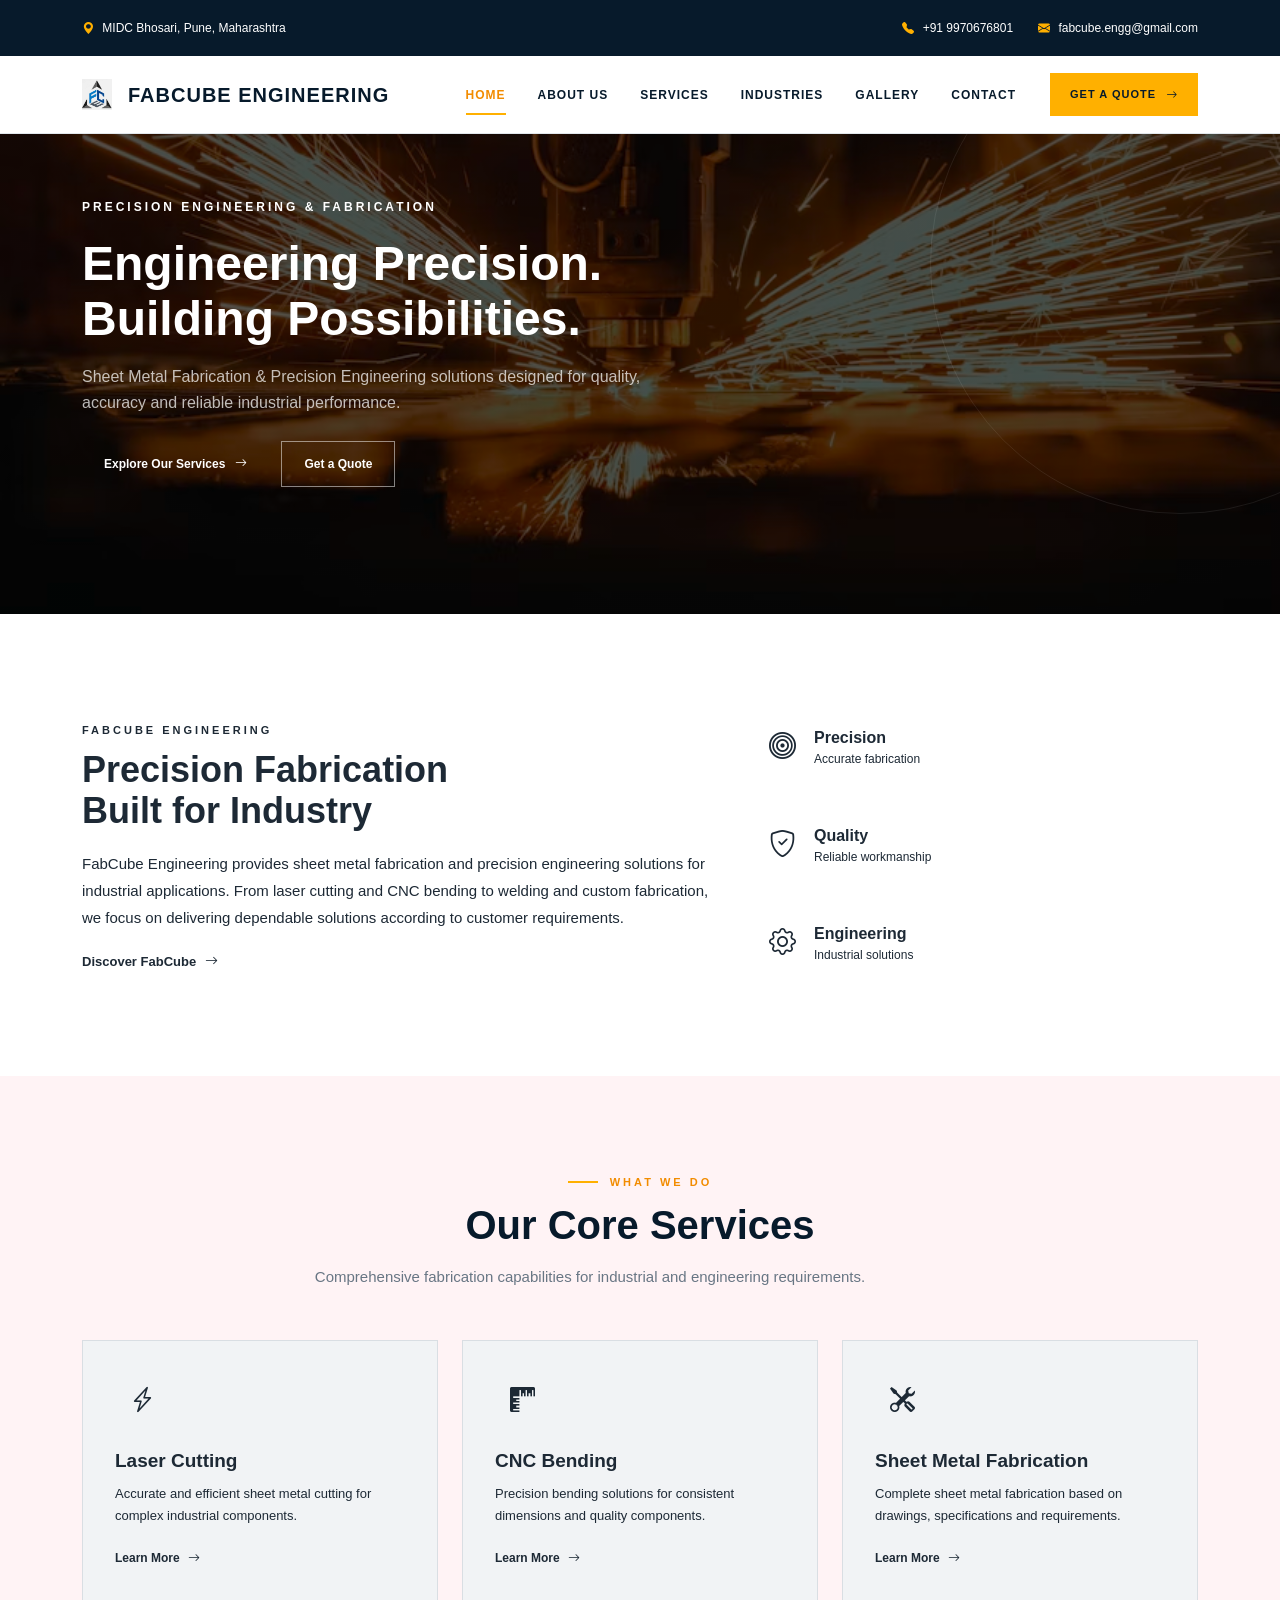
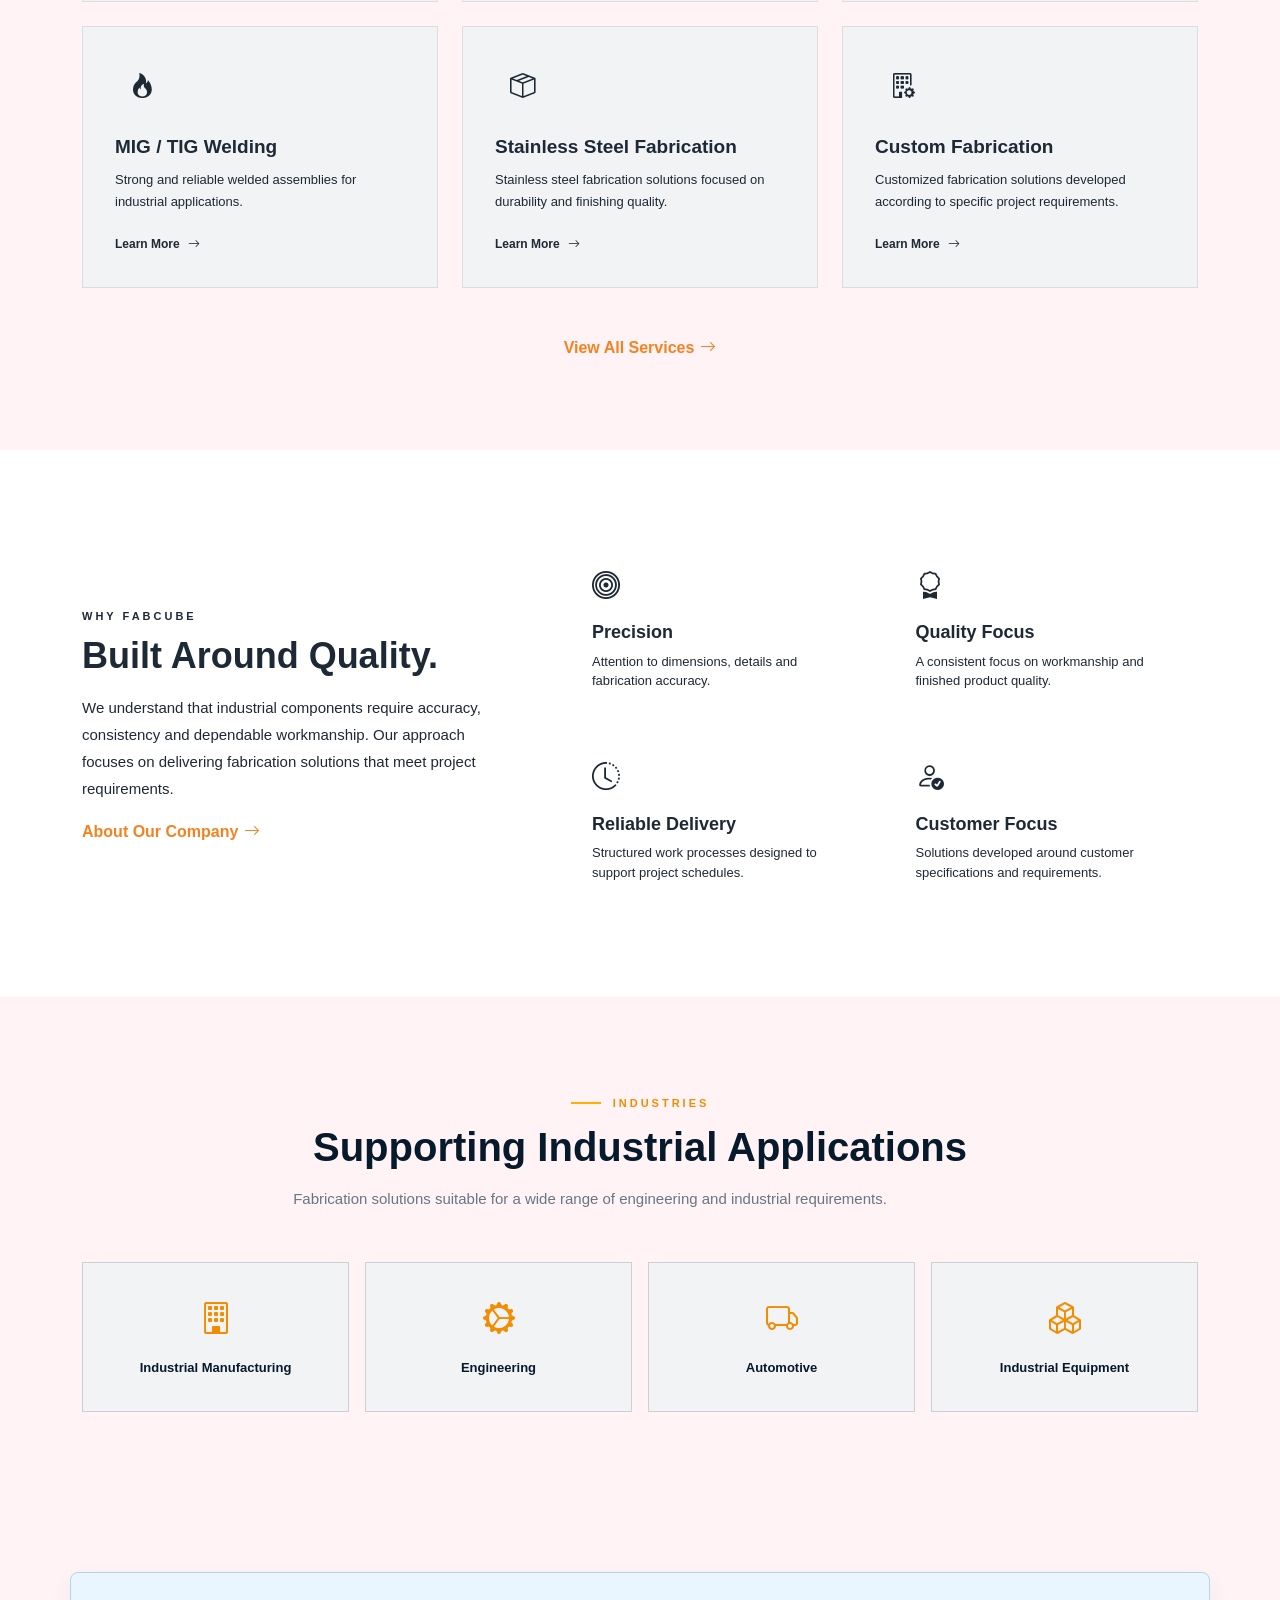
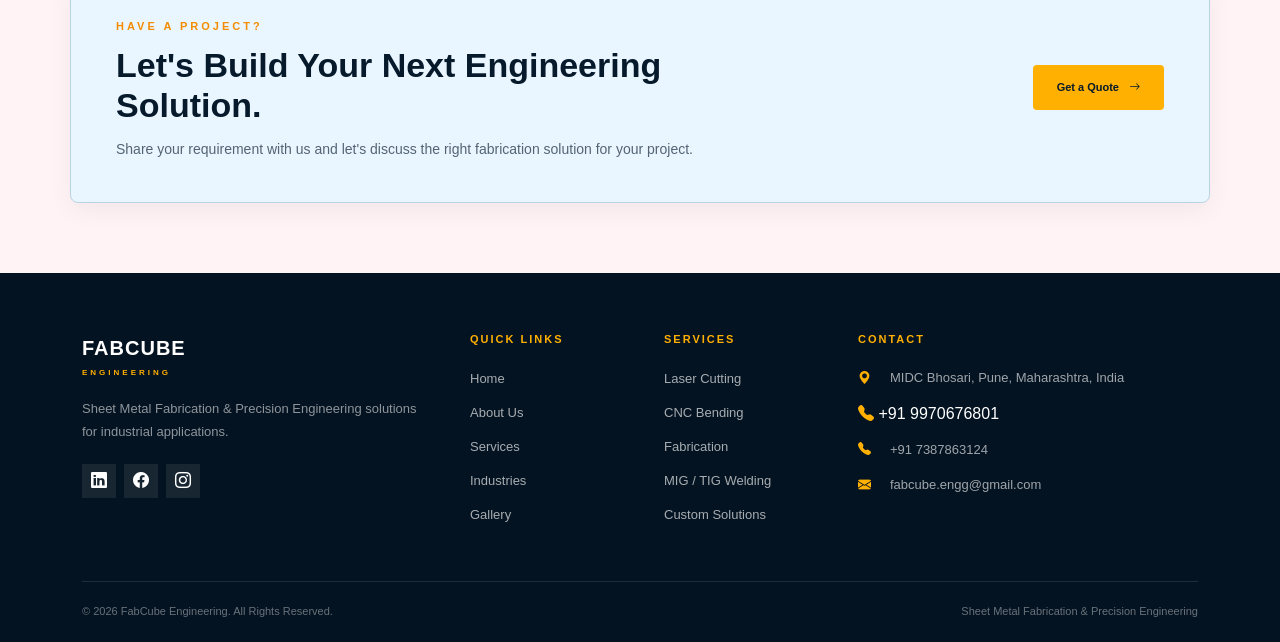
<file: FabCubeEngineering/index.html>
<!DOCTYPE html>
<html lang="en">

<head>

    <meta charset="UTF-8">

    <meta name="viewport"
          content="width=device-width, initial-scale=1.0">

    <meta name="description"
          content="FabCube Engineering - Sheet Metal Fabrication and Precision Engineering solutions in Pune, Maharashtra.">

    <title>FabCube Engineering | Sheet Metal Fabrication</title>

    <!-- Bootstrap 5.3 -->
    <link href="https://cdn.jsdelivr.net/npm/bootstrap@5.3.3/dist/css/bootstrap.min.css"
          rel="stylesheet">

    <!-- Bootstrap Icons -->
    <link rel="stylesheet"
          href="https://cdn.jsdelivr.net/npm/bootstrap-icons@1.11.3/font/bootstrap-icons.min.css">

    <!-- Custom CSS -->
    <link rel="stylesheet"
          href="css/style.css">

</head>

<body>


<!-- =====================================================
     TOP BAR
===================================================== -->

<div class="top-bar">

    <div class="container">

        <div class="top-bar-content">

            <div>
                <i class="bi bi-geo-alt-fill"></i>
                MIDC Bhosari, Pune, Maharashtra
            </div>

            <div class="top-contact">

                <span>
                    <i class="bi bi-telephone-fill"></i>
                    <a style="color: white;" href="tel:+919970676801">+91 9970676801</a>
                </span>

                <span>
                    <i class="bi bi-envelope-fill"></i>
                    <a style="color: white;"href="https://mail.google.com/mail/?view=cm&fs=1&to=fabcube.engg@gmail.com"
       target="_blank">
        fabcube.engg@gmail.com
    </a>
                </span>

            </div>

        </div>

    </div>

</div>


<!-- =====================================================
     NAVBAR
===================================================== -->

<nav class="navbar navbar-expand-lg main-navbar">

    <div class="container">

        <a class="navbar-brand" href="index.html">
        <img src="images/Logo.png" class="company-logo">
    
</a>
            <span class="brand-main">
                FABCUBE ENGINEERING
            </span>
 
            

        


        <button class="navbar-toggler"
        type="button"
        data-bs-toggle="collapse"
        data-bs-target="#mainNavbar"
        aria-controls="mainNavbar"
        aria-expanded="false"
        aria-label="Toggle navigation">

    <i class="bi bi-list"></i>

</button>


        <div class="collapse navbar-collapse"
             id="mainNavbar">

            <ul class="navbar-nav ms-auto align-items-lg-center">

                <li class="nav-item">
                    <a class="nav-link active"
                       href="index.html">
                        HOME
                    </a>
                </li>

                <li class="nav-item">
                    <a class="nav-link"
                       href="about.html">
                        ABOUT US
                    </a>
                </li>

                <li class="nav-item">
                    <a class="nav-link"
                       href="services.html">
                        SERVICES
                    </a>
                </li>

                <li class="nav-item">
                    <a class="nav-link"
                       href="industries.html">
                        INDUSTRIES
                    </a>
                </li>

                <li class="nav-item">
                    <a class="nav-link"
                       href="gallery.html">
                        GALLERY
                    </a>
                </li>

                <li class="nav-item">
                    <a class="nav-link"
                       href="contact.html">
                        CONTACT
                    </a>
                </li>

                <li class="nav-item ms-lg-3">

                    <a class="nav-quote-btn"
                       href="contact.html">

                        GET A QUOTE
                        <i class="bi bi-arrow-right"></i>

                    </a>

                </li>

            </ul>

        </div>

    </div>

</nav>


<!-- =====================================================
     HERO SECTION
===================================================== -->

<section class="home-hero">

    <div class="container">

        <div class="row align-items-center">

            <div class="col-lg-7">

                <div class="hero-content">

                    <span class="hero-label">
                        PRECISION ENGINEERING & FABRICATION
                    </span>

                    <h1>
                        Engineering
                        <span>Precision.</span>
                        Building
                        <span>Possibilities.</span>
                    </h1>

                    <p>
                        Sheet Metal Fabrication & Precision Engineering
                        solutions designed for quality, accuracy and
                        reliable industrial performance.
                    </p>

                    <div class="hero-buttons">

                        <a href="services.html"
                           class="btn-primary-custom">

                            Explore Our Services
                            <i class="bi bi-arrow-right"></i>

                        </a>

                        <a href="contact.html"
                           class="btn-outline-custom">

                            Get a Quote

                        </a>

                    </div>

                </div>

            </div>


            

</section>


<!-- =====================================================
     INTRO / STATS
===================================================== -->

<section class="home-intro scroll-slide-left">

    <div class="container">

        <div class="row g-4 align-items-center">

            <div class="col-lg-7">

                <span class="section-label">
                    FABCUBE ENGINEERING
                </span>

                <h2 class="section-title">
                    Precision Fabrication
                    <br>
                    Built for Industry
                </h2>

                <p class="section-text">

                    FabCube Engineering provides sheet metal fabrication
                    and precision engineering solutions for industrial
                    applications. From laser cutting and CNC bending to
                    welding and custom fabrication, we focus on delivering
                    dependable solutions according to customer requirements.

                </p>

                <a href="about.html"
                   class="text-link">

                    Discover FabCube
                    <i class="bi bi-arrow-right"></i>

                </a>

            </div>


            <div class="col-lg-5">

                <div class="home-stats">

                    <div class="stat-box">

                        <i class="bi bi-bullseye"></i>

                        <div>
                            <strong>Precision</strong>
                            <span>Accurate fabrication</span>
                        </div>

                    </div>

                    <div class="stat-box">

                        <i class="bi bi-shield-check"></i>

                        <div>
                            <strong>Quality</strong>
                            <span>Reliable workmanship</span>
                        </div>

                    </div>

                    <div class="stat-box">

                        <i class="bi bi-gear"></i>

                        <div>
                            <strong>Engineering</strong>
                            <span>Industrial solutions</span>
                        </div>

                    </div>

                </div>

            </div>

        </div>

    </div>

</section>


<!-- =====================================================
     SERVICES PREVIEW
===================================================== -->

<section class="services-preview scroll-slide">

    <div class="container">

        <div class="section-header">

            <span class="section-label">
                WHAT WE DO
            </span>

            <h2 class="section-title">
                Our Core Services
            </h2>

            <p>
                Comprehensive fabrication capabilities for industrial
                and engineering requirements.
            </p>

        </div>


        <div class="row g-4">


            <div class="col-md-6 col-lg-4">

                <div class="service-card">

                    <div class="service-icon">
                        <i class="bi bi-lightning-charge"></i>
                    </div>

                    <h3>
                        Laser Cutting
                    </h3>

                    <p>
                        Accurate and efficient sheet metal cutting
                        for complex industrial components.
                    </p>

                    <a href="services.html">
                        Learn More
                        <i class="bi bi-arrow-right"></i>
                    </a>

                </div>

            </div>


            <div class="col-md-6 col-lg-4">

                <div class="service-card">

                    <div class="service-icon">
                        <i class="bi bi-rulers"></i>
                    </div>

                    <h3>
                        CNC Bending
                    </h3>

                    <p>
                        Precision bending solutions for consistent
                        dimensions and quality components.
                    </p>

                    <a href="services.html">
                        Learn More
                        <i class="bi bi-arrow-right"></i>
                    </a>

                </div>

            </div>


            <div class="col-md-6 col-lg-4">

                <div class="service-card">

                    <div class="service-icon">
                        <i class="bi bi-tools"></i>
                    </div>

                    <h3>
                        Sheet Metal Fabrication
                    </h3>

                    <p>
                        Complete sheet metal fabrication based on
                        drawings, specifications and requirements.
                    </p>

                    <a href="services.html">
                        Learn More
                        <i class="bi bi-arrow-right"></i>
                    </a>

                </div>

            </div>


            <div class="col-md-6 col-lg-4">

                <div class="service-card">

                    <div class="service-icon">
                        <i class="bi bi-fire"></i>
                    </div>

                    <h3>
                        MIG / TIG Welding
                    </h3>

                    <p>
                        Strong and reliable welded assemblies for
                        industrial applications.
                    </p>

                    <a href="services.html">
                        Learn More
                        <i class="bi bi-arrow-right"></i>
                    </a>

                </div>

            </div>


            <div class="col-md-6 col-lg-4">

                <div class="service-card">

                    <div class="service-icon">
                        <i class="bi bi-box-seam"></i>
                    </div>

                    <h3>
                        Stainless Steel Fabrication
                    </h3>

                    <p>
                        Stainless steel fabrication solutions focused
                        on durability and finishing quality.
                    </p>

                    <a href="services.html">
                        Learn More
                        <i class="bi bi-arrow-right"></i>
                    </a>

                </div>

            </div>


            <div class="col-md-6 col-lg-4">

                <div class="service-card">

                    <div class="service-icon">
                        <i class="bi bi-building-gear"></i>
                    </div>

                    <h3>
                        Custom Fabrication
                    </h3>

                    <p>
                        Customized fabrication solutions developed
                        according to specific project requirements.
                    </p>

                    <a href="services.html">
                        Learn More
                        <i class="bi bi-arrow-right"></i>
                    </a>

                </div>

            </div>

        </div>


        <div class="text-center mt-5">

            <a href="services.html"
               class="dark-button">

                View All Services
                <i class="bi bi-arrow-right"></i>

            </a>

        </div>

    </div>

</section>


<!-- =====================================================
     WHY CHOOSE US
===================================================== -->

<section class="why-section scroll-slide-right">

    <div class="container">

        <div class="row align-items-center g-5">

            <div class="col-lg-5">

                <span class="section-label">
                    WHY FABCUBE
                </span>

                <h2 class="section-title">
                    Built Around
                    <span>Quality.</span>
                </h2>

                <p class="section-text">

                    We understand that industrial components require
                    accuracy, consistency and dependable workmanship.
                    Our approach focuses on delivering fabrication
                    solutions that meet project requirements.

                </p>

                <a href="about.html"
                   class="dark-button">

                    About Our Company
                    <i class="bi bi-arrow-right"></i>

                </a>

            </div>


            <div class="col-lg-7">

                <div class="row g-3">

                    <div class="col-md-6">

                        <div class="why-card">

                            <i class="bi bi-bullseye"></i>

                            <h3>
                                Precision
                            </h3>

                            <p>
                                Attention to dimensions, details and
                                fabrication accuracy.
                            </p>

                        </div>

                    </div>


                    <div class="col-md-6">

                        <div class="why-card">

                            <i class="bi bi-award"></i>

                            <h3>
                                Quality Focus
                            </h3>

                            <p>
                                A consistent focus on workmanship and
                                finished product quality.
                            </p>

                        </div>

                    </div>


                    <div class="col-md-6">

                        <div class="why-card">

                            <i class="bi bi-clock-history"></i>

                            <h3>
                                Reliable Delivery
                            </h3>

                            <p>
                                Structured work processes designed to
                                support project schedules.
                            </p>

                        </div>

                    </div>


                    <div class="col-md-6">

                        <div class="why-card">

                            <i class="bi bi-person-check"></i>

                            <h3>
                                Customer Focus
                            </h3>

                            <p>
                                Solutions developed around customer
                                specifications and requirements.
                            </p>

                        </div>

                    </div>

                </div>

            </div>

        </div>

    </div>

</section>


<!-- =====================================================
     INDUSTRIES PREVIEW
===================================================== -->

<section class="industries-preview scroll-slide-left">

    <div class="container">

        <div class="section-header">

            <span class="section-label">
                INDUSTRIES
            </span>

            <h2 class="section-title">
                Supporting Industrial Applications
            </h2>

            <p>
                Fabrication solutions suitable for a wide range of
                engineering and industrial requirements.
            </p>

        </div>


        <div class="row g-3">

            <div class="col-6 col-lg-3">

                <div class="industry-box">
                    <i class="bi bi-building"></i>
                    <span>Industrial Manufacturing</span>
                </div>

            </div>

            <div class="col-6 col-lg-3">

                <div class="industry-box">
                    <i class="bi bi-gear-wide-connected"></i>
                    <span>Engineering</span>
                </div>

            </div>

            <div class="col-6 col-lg-3">

                <div class="industry-box">
                    <i class="bi bi-truck"></i>
                    <span>Automotive</span>
                </div>

            </div>

            <div class="col-6 col-lg-3">

                <div class="industry-box">
                    <i class="bi bi-boxes"></i>
                    <span>Industrial Equipment</span>
                </div>

            </div>

        </div>

    </div>

</section>


<!-- =====================================================
     CTA
===================================================== -->

<section class="home-cta scroll-slide">

    <div class="container">

        <div class="row align-items-center">

            <div class="col-lg-8">

                <span class="cta-label">
                    HAVE A PROJECT?
                </span>

                <h2>
                    Let's Build Your Next
                    Engineering Solution.
                </h2>

                <p>
                    Share your requirement with us and let's discuss
                    the right fabrication solution for your project.
                </p>

            </div>


            <div class="col-lg-4 text-lg-end mt-4 mt-lg-0">

                <a href="contact.html"
                   class="cta-button">

                    Get a Quote
                    <i class="bi bi-arrow-right"></i>

                </a>

            </div>

        </div>

    </div>

</section>


<!-- =====================================================
     FOOTER
===================================================== -->

<footer class="site-footer">

    <div class="container">

        <div class="row g-5">

            <div class="col-lg-4">

                <div class="footer-brand">
                    FABCUBE
                    <span>ENGINEERING</span>
                </div>

                <p>
                    Sheet Metal Fabrication & Precision Engineering
                    solutions for industrial applications.
                </p>

                <div class="footer-social">

                    <a href="#">
                        <i class="bi bi-linkedin"></i>
                    </a>

                    <a href="#">
                        <i class="bi bi-facebook"></i>
                    </a>

                    <a href="#">
                        <i class="bi bi-instagram"></i>
                    </a>

                </div>

            </div>


            <div class="col-6 col-lg-2">

                <h4>
                    Quick Links
                </h4>

                <ul class="footer-links">

                    <li>
                        <a href="index.html">Home</a>
                    </li>

                    <li>
                        <a href="about.html">About Us</a>
                    </li>

                    <li>
                        <a href="services.html">Services</a>
                    </li>

                    <li>
                        <a href="industries.html">Industries</a>
                    </li>

                    <li>
                        <a href="gallery.html">Gallery</a>
                    </li>

                </ul>

            </div>


            <div class="col-6 col-lg-2">

                <h4>
                    Services
                </h4>

                <ul class="footer-links">

                    <li>
                        <a href="services.html">Laser Cutting</a>
                    </li>

                    <li>
                        <a href="services.html">CNC Bending</a>
                    </li>

                    <li>
                        <a href="services.html">Fabrication</a>
                    </li>

                    <li>
                        <a href="services.html">MIG / TIG Welding</a>
                    </li>

                    <li>
                        <a href="services.html">Custom Solutions</a>
                    </li>

                </ul>

            </div>


            <div class="col-lg-4">

                <h4>
                    Contact
                </h4>

                <div class="footer-contact">

                    <p>
                        <i class="bi bi-geo-alt-fill"></i>
                        MIDC Bhosari, Pune, Maharashtra, India
                    </p>

                    <i class="bi bi-telephone-fill"></i>
                    <a href="tel:+919970676801">+91 9970676801</a>
</p>

<p>
    <i class="bi bi-telephone-fill"></i>
    <a href="tel:+917387863124">+91 7387863124</a>
</p>

<p>
    <i class="bi bi-envelope-fill"></i>
    <a href="https://mail.google.com/mail/?view=cm&fs=1&to=fabcube.engg@gmail.com"
       target="_blank">
        fabcube.engg@gmail.com
    </a>
</p>


                </div>

            </div>

        </div>


        <div class="footer-bottom">

            <p>
                © 2026 FabCube Engineering. All Rights Reserved.
            </p>

            <p>
                Sheet Metal Fabrication & Precision Engineering
            </p>

        </div>

    </div>

</footer>


<!-- Bootstrap JS -->
<script src="https://cdn.jsdelivr.net/npm/bootstrap@5.3.3/dist/js/bootstrap.bundle.min.js"></script>

<!-- Custom JS -->
<script src="js/script.js"></script>

</body>

</html>
</file>
<file: FabCubeEngineering/css/style.css>
/* =====================================================
   FABCUBE ENGINEERING
   MAIN WEBSITE STYLESHEET
===================================================== */


/* =====================================================
   ROOT VARIABLES
===================================================== */

:root {

    /* =========================
       FABCUBE COLOR SYSTEM
    ========================= */

    --fc-navy: #071A2B;
    --fc-dark-blue: #0B2438;
    --fc-blue: #93c8f0;

    /* Accent */
    --fc-orange: #FFB000;
    --fc-orange-dark: #F28C00;

    /* Website Background */
    --fc-pink-bg: #FFF3F5;

    /* Card Background */
    --fc-blue-card: #EAF6FF;
    --fc-blue-card-hover: #DDF0FC;

    /* Basic */
    --fc-white: #FFFFFF;
    --fc-black: #111111;

    /* Text */
    --fc-text: #1e2935;
    --fc-gray: #687684;

    /* Border */
    --fc-border: #D5E4EE;

    /* Shadow */
    --fc-shadow: 0 10px 30px rgba(7, 26, 43, 0.08);

    /* Transition */
    --fc-transition: all 0.3s ease;
}


/* =====================================================
   GLOBAL
===================================================== */

* {
    margin: 0;
    padding: 0;
    box-sizing: border-box;
}


html {
    scroll-behavior: smooth;
}


body {
    margin: 0;
    background: var(--fc-pink-bg);
    color: var(--fc-text);
}


a {
    text-decoration: none;
}


img {
    max-width: 100%;
    display: block;
}


/* =====================================================
   TOP BAR
===================================================== */

.top-bar {

    background: #04172d;

    color: rgba(255,255,255,0.75);

    font-size: 12px;

    padding: 9px 0;

}


.top-bar-content {

    display: flex;

    justify-content: space-between;

    align-items: center;

}


.top-bar i {

    color: var(--primary-blue);

    margin-right: 5px;

}


.top-contact {

    display: flex;

    gap: 25px;

}


/* =====================================================
   NAVBAR
===================================================== */

.main-navbar {

    background: var(--dark-blue);

    padding: 17px 0;

    border-bottom:
        1px solid rgba(255,255,255,0.08);

}


.navbar-brand {

    display: flex;

    flex-direction: column;

    line-height: 1;

}


.brand-main {

    color: white;

    font-size: 25px;

    font-weight: 900;

    letter-spacing: 2px;

}


.brand-sub {

    color: var(--primary-blue);

    font-size: 9px;

    font-weight: 700;

    letter-spacing: 4px;

    margin-top: 5px;

}


.navbar-nav {

    gap: 4px;

}


.nav-link {

    color:
        rgba(255,255,255,0.75) !important;

    font-size: 12px;

    font-weight: 700;

    letter-spacing: 1px;

    padding: 10px 13px !important;

    transition: 0.3s;

}


.nav-link:hover,
.nav-link.active {

    color: white !important;

}


.nav-link.active {

    position: relative;

}


.nav-link.active::after {

    content: "";

    position: absolute;

    left: 13px;

    right: 13px;

    bottom: 2px;

    height: 2px;

    background: var(--primary-blue);

}


.nav-quote-btn {

    display: inline-flex;

    align-items: center;

    gap: 8px;

    background: var(--primary-blue);

    color: white;

    padding: 11px 18px;

    font-size: 11px;

    font-weight: 800;

    letter-spacing: 1px;

    transition: 0.3s;

}


.nav-quote-btn:hover {

    background: white;

    color: var(--dark-blue);

}


.navbar-toggler {

    border-color:
        rgba(255,255,255,0.4);

}


.navbar-toggler:focus {

    box-shadow: none;

}


.navbar-toggler-icon {

    filter: brightness(0)
            invert(1);

}


/* =====================================================
   COMMON SECTIONS
===================================================== */

.section-label {

    display: inline-block;

    color: var(--primary-blue);

    font-size: 11px;

    font-weight: 800;

    letter-spacing: 3px;

    margin-bottom: 10px;

}


.section-title {

    color: var(--dark-blue);

    font-size: 36px;

    font-weight: 800;

    line-height: 1.15;

    margin-bottom: 18px;

}


.section-text {

    color: var(--text-gray);

    font-size: 15px;

    line-height: 1.8;

    margin-bottom: 18px;

}


.section-header {

    text-align: center;

    max-width: 760px;

    margin:
        0 auto 50px;

}


.section-header .section-title {

    margin-bottom: 12px;

}


.section-header p {

    color: var(--text-gray);

    font-size: 14px;

}


/* =====================================================
   BUTTONS
===================================================== */

.btn-primary-custom {

    display: inline-flex;

    align-items: center;

    gap: 10px;

    padding: 14px 22px;

    background: var(--primary-blue);

    color: white;

    font-size: 12px;

    font-weight: 800;

    transition: 0.3s;

}


.btn-primary-custom:hover {

    background: white;

    color: var(--dark-blue);

}


.btn-outline-custom {

    display: inline-flex;

    align-items: center;

    justify-content: center;

    padding: 13px 22px;

    border: 1px solid
        rgba(255,255,255,0.5);

    color: white;

    font-size: 12px;

    font-weight: 800;

    transition: 0.3s;

}


.btn-outline-custom:hover {

    background: white;

    color: var(--dark-blue);

}


.dark-button {

    display: inline-flex;

    align-items: center;

    gap: 10px;

    background: var(--dark-blue);

    color: white;

    padding: 13px 20px;

    font-size: 12px;

    font-weight: 700;

    transition: 0.3s;

}


.dark-button:hover {

    background: var(--primary-blue);

    color: white;

}


.text-link {

    color: var(--primary-blue);

    font-size: 13px;

    font-weight: 800;

}


.text-link i {

    margin-left: 5px;

}


/* =====================================================
   HOME HERO
===================================================== */
.home-hero {
    position: relative;
    padding: 60px 0;
    min-height: 480px;

    background-image:
        linear-gradient(rgba(0,0,0,0.65), rgba(0,0,0,0.65)),
        url("../images/home-hero.jpg");

    background-size: cover;
    background-position: center;
    background-repeat: no-repeat;

    overflow: hidden;
}

.home-hero::after {

    content: "";

    position: absolute;

    width: 500px;

    height: 500px;

    border: 1px solid
        rgba(255,255,255,0.08);

    border-radius: 50%;

    right: -150px;

    top: -120px;

}


.hero-content {

    position: relative;

    z-index: 2;

    max-width: 690px;

}


.hero-label {

    color: var(--primary-blue);

    font-size: 11px;

    font-weight: 800;

    letter-spacing: 3px;

}


.hero-content h1 {

    color: white;

    font-size: 58px;

    font-weight: 900;

    line-height: 1.08;

    margin:
        18px 0;

}


.hero-content h1 span {

    color: var(--primary-blue);

}


.hero-content p {

    max-width: 600px;

    color: rgba(255,255,255,0.72);

    font-size: 17px;

    line-height: 1.8;

    margin-bottom: 30px;

}
.hero-label {
    color: #ffffff !important;
}

.hero-buttons {

    display: flex;

    gap: 12px;

    flex-wrap: wrap;

}


/* =====================================================
   HOME INTRO
===================================================== */

.home-intro {

    padding: 90px 0;

    background: white;

}


.home-stats {

    display: flex;

    flex-direction: column;

    gap: 12px;

}


.stat-box {

    display: flex;

    align-items: center;

    gap: 18px;

    padding: 22px;

    background: var(--light-bg);

    border-left:
        3px solid var(--primary-blue);

}


.stat-box > i {

    color: var(--primary-blue);

    font-size: 27px;

}


.stat-box div {

    display: flex;

    flex-direction: column;

}


.stat-box strong {

    color: var(--dark-blue);

    font-size: 16px;

}


.stat-box span {

    color: var(--text-gray);

    font-size: 12px;

}


/* =====================================================
   SERVICES PREVIEW
===================================================== */

.services-preview {

    padding: 90px 0;

    background: var(--light-bg);

}


.service-card {

    height: 100%;

    padding: 32px;

    background: white;

    border:
        1px solid var(--border-color);

    transition: 0.3s;

}


.service-card:hover {

    transform: translateY(-7px);

    box-shadow:
        0 15px 35px rgba(7,31,61,0.10);

    border-color:
        rgba(22,136,216,0.4);

}


.service-icon {

    width: 55px;

    height: 55px;

    display: flex;

    align-items: center;

    justify-content: center;

    background: var(--light-blue);

    color: var(--primary-blue);

    font-size: 25px;

    margin-bottom: 22px;

}


.service-card h3 {

    color: var(--dark-blue);

    font-size: 19px;

    font-weight: 800;

    margin-bottom: 10px;

}


.service-card p {

    color: var(--text-gray);

    font-size: 13px;

    line-height: 1.7;

    margin-bottom: 18px;

}


.service-card a {

    color: var(--primary-blue);

    font-size: 12px;

    font-weight: 800;

}


.service-card a i {

    margin-left: 5px;

}


/* =====================================================
   WHY SECTION
===================================================== */

.why-section {

    padding: 90px 0;

    background: white;

}


.why-section .section-title span {

    color: var(--primary-blue);

}


.why-card {

    height: 100%;

    padding: 25px;

    border:
        1px solid var(--border-color);

    background: white;

    transition: 0.3s;

}


.why-card:hover {

    border-color: var(--primary-blue);

    transform: translateY(-4px);

}


.why-card i {

    color: var(--primary-blue);

    font-size: 28px;

}


.why-card h3 {

    color: var(--dark-blue);

    font-size: 18px;

    font-weight: 800;

    margin:
        15px 0 8px;

}


.why-card p {

    color: var(--text-gray);

    font-size: 13px;

    margin: 0;

}


/* =====================================================
   INDUSTRIES PREVIEW
===================================================== */

.industries-preview {

    padding: 90px 0;

    background: var(--light-bg);

}


.industry-box {

    min-height: 150px;

    display: flex;

    flex-direction: column;

    align-items: center;

    justify-content: center;

    text-align: center;

    gap: 15px;

    background: white;

    border:
        1px solid var(--border-color);

    transition: 0.3s;

}


.industry-box:hover {

    background: var(--dark-blue);

    color: white;

}


.industry-box i {

    color: var(--primary-blue);

    font-size: 32px;

}


.industry-box span {

    font-size: 13px;

    font-weight: 700;

}


/* =====================================================
   HOME CTA
===================================================== */

.home-cta {

    padding: 70px 0;

    background: var(--dark-blue);

}


.cta-label {

    color: var(--primary-blue);

    font-size: 11px;

    font-weight: 800;

    letter-spacing: 3px;

}


.home-cta h2 {

    color: white;

    font-size: 34px;

    font-weight: 800;

    margin:
        10px 0;

}


.home-cta p {

    color:
        rgba(255,255,255,0.65);

    margin: 0;

}


.cta-button {

    display: inline-flex;

    align-items: center;

    gap: 10px;

    padding: 14px 22px;

    background: var(--primary-blue);

    color: white;

    font-size: 12px;

    font-weight: 800;

    transition: 0.3s;

}


.cta-button:hover {

    background: white;

    color: var(--dark-blue);

}


/* =====================================================
   INNER PAGE HERO
===================================================== */

.inner-page-hero {

    padding: 85px 0;

    background:
        linear-gradient(
            120deg,
            var(--dark-blue),
            #123f67
        );

}


.inner-page-hero span {

    color: var(--primary-blue);

    font-size: 11px;

    font-weight: 800;

    letter-spacing: 3px;

}


.inner-page-hero h1 {

    color: white;

    font-size: 52px;

    font-weight: 900;

    margin:
        12px 0;

}


.inner-page-hero p {

    color:
        rgba(255,255,255,0.65);

    margin: 0;

    font-size: 15px;

}


/* =====================================================
   ABOUT PAGE
===================================================== */

.about-intro {

    padding: 90px 0;

}


.about-image-placeholder {

    min-height: 450px;

    display: flex;

    flex-direction: column;

    align-items: center;

    justify-content: center;

    text-align: center;

    background:
        linear-gradient(
            135deg,
            #0a2b4d,
            #174d7b
        );

    color: white;

    position: relative;

    overflow: hidden;

}


.about-image-placeholder::before {

    content: "";

    position: absolute;

    width: 300px;

    height: 300px;

    border:
        1px solid rgba(255,255,255,0.12);

    border-radius: 50%;

}


.about-image-placeholder i {

    position: relative;

    color: var(--primary-blue);

    font-size: 75px;

}


.about-image-placeholder h3 {

    position: relative;

    margin:
        20px 0 5px;

    font-size: 22px;

}


.about-image-placeholder p {

    position: relative;

    color:
        rgba(255,255,255,0.65);

    font-size: 13px;

}


.placeholder-note {

    position: relative;

    margin-top: 25px;

    color:
        rgba(255,255,255,0.4);

    font-size: 9px;

    letter-spacing: 2px;

}


/* =====================================================
   MISSION
===================================================== */

.mission-section {

    padding: 75px 0;

    background: var(--light-bg);

}


.mission-card {

    height: 100%;

    display: flex;

    gap: 20px;

    padding: 35px;

    background: white;

    border:
        1px solid var(--border-color);

}


.mission-icon {

    min-width: 55px;

    height: 55px;

    display: flex;

    align-items: center;

    justify-content: center;

    background: var(--dark-blue);

    color: var(--primary-blue);

    font-size: 25px;

}


.mission-card span {

    color: var(--primary-blue);

    font-size: 10px;

    font-weight: 800;

    letter-spacing: 2px;

}


.mission-card h3 {

    color: var(--dark-blue);

    font-size: 20px;

    font-weight: 800;

    margin:
        8px 0 10px;

}


.mission-card p {

    color: var(--text-gray);

    font-size: 13px;

    line-height: 1.7;

    margin: 0;

}


/* =====================================================
   VALUES
===================================================== */

.values-section {

    padding: 90px 0;

}


.value-card {

    height: 100%;

    padding: 30px 25px;

    text-align: center;

    background: var(--light-bg);

    border:
        1px solid var(--border-color);

    transition: 0.3s;

}


.value-card:hover {

    background: white;

    transform: translateY(-5px);

    box-shadow:
        0 12px 30px rgba(7,31,61,0.08);

}


.value-icon {

    width: 58px;

    height: 58px;

    display: flex;

    align-items: center;

    justify-content: center;

    margin:
        0 auto 18px;

    background: var(--dark-blue);

    color: var(--primary-blue);

    border-radius: 50%;

    font-size: 24px;

}


.value-card h3 {

    color: var(--dark-blue);

    font-size: 18px;

    font-weight: 800;

}


.value-card p {

    color: var(--text-gray);

    font-size: 13px;

    line-height: 1.7;

    margin: 0;

}


/* =====================================================
   SERVICES PAGE
===================================================== */

.services-page {

    padding: 90px 0;

}


.service-detail-card {

    height: 100%;

    padding: 35px;

    background: white;

    border:
        1px solid var(--border-color);

    position: relative;

    transition: 0.3s;

}


.service-detail-card:hover {

    transform: translateY(-6px);

    box-shadow:
        0 15px 35px rgba(7,31,61,0.09);

}


.service-detail-icon {

    width: 58px;

    height: 58px;

    display: flex;

    align-items: center;

    justify-content: center;

    background: var(--light-blue);

    color: var(--primary-blue);

    font-size: 26px;

    margin-bottom: 20px;

}


.service-detail-card > span {

    position: absolute;

    top: 25px;

    right: 25px;

    color: #cbd5df;

    font-size: 25px;

    font-weight: 900;

}


.service-detail-card h3 {

    color: var(--dark-blue);

    font-size: 20px;

    font-weight: 800;

    margin-bottom: 10px;

}


.service-detail-card p {

    color: var(--text-gray);

    font-size: 13px;

    line-height: 1.7;

}


.service-detail-card ul {

    list-style: none;

    padding: 0;

    margin: 20px 0 0;

}


.service-detail-card li {

    color: var(--text-gray);

    font-size: 12px;

    padding:
        6px 0;

    border-top:
        1px solid #edf0f3;

}


.service-detail-card li::before {

    content: "✓";

    color: var(--primary-blue);

    font-weight: 800;

    margin-right: 8px;

}


/* =====================================================
   INDUSTRIES PAGE
===================================================== */

.industries-page {

    padding: 90px 0;

}


.industry-detail-card {

    height: 100%;

    padding: 35px;

    position: relative;

    background: white;

    border:
        1px solid var(--border-color);

    transition: 0.3s;

}


.industry-detail-card:hover {

    background: var(--dark-blue);

    transform: translateY(-5px);

}


.industry-detail-card:hover h3,
.industry-detail-card:hover p {

    color: white;

}


.industry-number {

    position: absolute;

    top: 20px;

    right: 25px;

    color: #dce3e9;

    font-size: 24px;

    font-weight: 900;

}


.industry-detail-card > i {

    color: var(--primary-blue);

    font-size: 42px;

    margin-bottom: 20px;

}


.industry-detail-card h3 {

    color: var(--dark-blue);

    font-size: 20px;

    font-weight: 800;

}


.industry-detail-card p {

    color: var(--text-gray);

    font-size: 13px;

    line-height: 1.7;

    margin: 0;

}


/* =====================================================
   INDUSTRY PROCESS
===================================================== */

.industries-process {

    padding: 90px 0;

    background: var(--light-bg);

}


.process-list {

    display: flex;

    flex-direction: column;

}


.process-item {

    display: flex;

    gap: 20px;

    padding:
        20px 0;

    border-bottom:
        1px solid var(--border-color);

}


.process-item > span {

    min-width: 45px;

    height: 45px;

    display: flex;

    align-items: center;

    justify-content: center;

    background: var(--dark-blue);

    color: var(--primary-blue);

    font-size: 12px;

    font-weight: 800;

}


.process-item h3 {

    color: var(--dark-blue);

    font-size: 18px;

    font-weight: 800;

    margin-bottom: 4px;

}


.process-item p {

    color: var(--text-gray);

    font-size: 13px;

    margin: 0;

}


/* =====================================================
   GALLERY
===================================================== */

.gallery-page {

    padding: 90px 0;

}


.gallery-placeholder {

    min-height: 280px;

    display: flex;

    flex-direction: column;

    align-items: center;

    justify-content: center;

    text-align: center;

    background:
        linear-gradient(
            135deg,
            #0a2b4d,
            #174d7b
        );

    color: white;

    position: relative;

    overflow: hidden;

    transition: 0.3s;

}


.gallery-placeholder:hover {

    transform: translateY(-5px);

}


.gallery-placeholder::before {

    content: "";

    position: absolute;

    width: 200px;

    height: 200px;

    border:
        1px solid rgba(255,255,255,0.12);

    border-radius: 50%;

}


.gallery-placeholder i {

    position: relative;

    color: var(--primary-blue);

    font-size: 55px;

}


.gallery-placeholder h3 {

    position: relative;

    font-size: 18px;

    margin:
        15px 0 5px;

}


.gallery-placeholder span {

    position: relative;

    color:
        rgba(255,255,255,0.4);

    font-size: 9px;

    letter-spacing: 2px;

}


/* =====================================================
   CONTACT PAGE
===================================================== */

.contact-page {

    padding: 90px 0;

}


.contact-info-list {

    margin-top: 35px;

}


.contact-info-item {

    display: flex;

    gap: 18px;

    margin-bottom: 25px;

}


.contact-info-icon {

    min-width: 50px;

    height: 50px;

    display: flex;

    align-items: center;

    justify-content: center;

    background: var(--light-blue);

    color: var(--primary-blue);

    font-size: 20px;

}


.contact-info-item div:last-child {

    display: flex;

    flex-direction: column;

}


.contact-info-item span {

    color: var(--primary-blue);

    font-size: 9px;

    font-weight: 800;

    letter-spacing: 2px;

    margin-bottom: 4px;

}


.contact-info-item strong {

    color: var(--dark-blue);

    font-size: 14px;

    font-weight: 600;

}


/* =====================================================
   QUOTE FORM
===================================================== */

.quote-form-wrapper {

    padding: 40px;

    background: var(--light-bg);

    border:
        1px solid var(--border-color);

}


.form-heading span {

    color: var(--primary-blue);

    font-size: 10px;

    font-weight: 800;

    letter-spacing: 2px;

}


.form-heading h2 {

    color: var(--dark-blue);

    font-size: 27px;

    font-weight: 800;

    margin:
        8px 0 25px;

}


.quote-form-wrapper label {

    display: block;

    color: var(--dark-blue);

    font-size: 11px;

    font-weight: 700;

    margin-bottom: 7px;

}


.quote-form-wrapper .form-control,
.quote-form-wrapper .form-select {

    border:
        1px solid #d8e0e7;

    border-radius: 0;

    padding: 12px 13px;

    font-size: 13px;

}


.quote-form-wrapper .form-control:focus,
.quote-form-wrapper .form-select:focus {

    border-color: var(--primary-blue);

    box-shadow:
        0 0 0 3px rgba(22,136,216,0.10);

}


.form-submit-btn {

    border: none;

    background: var(--dark-blue);

    color: white;

    padding: 14px 22px;

    font-size: 12px;

    font-weight: 800;

    transition: 0.3s;

}


.form-submit-btn:hover {

    background: var(--primary-blue);

}


.form-submit-btn i {

    margin-left: 8px;

}


.quote-success {

    display: none;

    padding: 14px;

    background: #e8f7ee;

    color: #267044;

    font-size: 13px;

}


.quote-success i {

    margin-right: 7px;

}


/* =====================================================
   CONTACT BOTTOM
===================================================== */

.contact-bottom {

    padding:
        0 0 80px;

}


.contact-banner {

    display: flex;

    align-items: center;

    justify-content: space-between;

    gap: 30px;

    padding: 35px 40px;

    background: var(--dark-blue);

}


.contact-banner span {

    color: var(--primary-blue);

    font-size: 10px;

    font-weight: 800;

    letter-spacing: 2px;

}


.contact-banner h2 {

    color: white;

    font-size: 25px;

    font-weight: 800;

    margin: 5px 0 0;

}


/* =====================================================
   INNER PAGE CTA
===================================================== */

.inner-page-cta {

    padding: 70px 0;

    background: var(--dark-blue);

}


.inner-page-cta > .container > .row > .col-lg-8 > span {

    color: var(--primary-blue);

    font-size: 10px;

    font-weight: 800;

    letter-spacing: 2px;

}


.inner-page-cta h2 {

    color: white;

    font-size: 32px;

    font-weight: 800;

    margin:
        8px 0;

}


.inner-page-cta p {

    color:
        rgba(255,255,255,0.65);

    font-size: 14px;

    margin: 0;

}


/* =====================================================
   FOOTER
===================================================== */

.site-footer {

    background: #051a31;

    color: white;

    padding-top: 55px;

}


.footer-brand {

    color: white;

    font-size: 25px;

    font-weight: 900;

    letter-spacing: 2px;

}


.footer-brand span {

    display: block;

    color: var(--primary-blue);

    font-size: 9px;

    letter-spacing: 4px;

    margin-top: 5px;

}


.site-footer > .container > .row > div > p {

    color:
        rgba(255,255,255,0.55);

    font-size: 13px;

    line-height: 1.8;

    margin-top: 18px;

}


.site-footer h4 {

    color: white;

    font-size: 13px;

    font-weight: 800;

    margin-bottom: 18px;

}


.footer-links {

    list-style: none;

    padding: 0;

    margin: 0;

}


.footer-links li {

    margin-bottom: 9px;

}


.footer-links a {

    color:
        rgba(255,255,255,0.55);

    font-size: 12px;

    transition: 0.3s;

}


.footer-links a:hover {

    color: var(--primary-blue);

}


.footer-contact p {

    display: flex;

    gap: 10px;

    margin:
        0 0 12px !important;

}


.footer-contact i {

    color: var(--primary-blue);

}


.footer-social {

    display: flex;

    gap: 8px;

    margin-top: 20px;

}


.footer-social a {

    width: 34px;

    height: 34px;

    display: flex;

    align-items: center;

    justify-content: center;

    background:
        rgba(255,255,255,0.08);

    color: white;

    transition: 0.3s;

}


.footer-social a:hover {

    background: var(--primary-blue);

}


.footer-bottom {

    margin-top: 45px;

    padding:
        18px 0;

    border-top:
        1px solid rgba(255,255,255,0.08);

    display: flex;

    justify-content: space-between;

    gap: 20px;

}


.footer-bottom p {

    margin: 0;

    color:
        rgba(255,255,255,0.4);

    font-size: 10px;

}


/* =====================================================
   RESPONSIVE
===================================================== */

@media (max-width: 991px) {

    .top-bar {

        display: none;

    }


    .navbar-nav {

        padding-top: 15px;

    }


    .nav-link {

        padding:
            9px 0 !important;

    }


    .nav-link.active::after {

        display: none;

    }


    .nav-quote-btn {

        margin-top: 10px;

        display: inline-flex;

    }


    .home-hero {

        padding:
            80px 0;

    }


    .hero-content h1 {

        font-size: 48px;

    }


    .hero-visual {

        margin-top: 45px;

    }

}


@media (max-width: 767px) {

    .section-title {

        font-size: 29px;

    }


    .home-hero {

        min-height: auto;

        padding:
            65px 0;

    }


    .hero-content h1 {

        font-size: 39px;

    }


    .hero-content p {

        font-size: 15px;

    }


    .hero-visual {

        height: 320px;

    }


    .home-intro,
    .services-preview,
    .why-section,
    .industries-preview,
    .about-intro,
    .values-section,
    .services-page,
    .industries-page,
    .industries-process,
    .gallery-page,
    .contact-page {

        padding:
            60px 0;

    }


    .inner-page-hero {

        padding:
            60px 0;

    }


    .inner-page-hero h1 {

        font-size: 39px;

    }


    .about-image-placeholder {

        min-height: 320px;

    }


    .mission-card {

        padding: 25px;

    }


    .quote-form-wrapper {

        padding: 25px;

    }


    .contact-banner {

        flex-direction: column;

        align-items: flex-start;

        padding: 30px;

    }


    .footer-bottom {

        flex-direction: column;

    }


    .home-cta h2,
    .inner-page-cta h2 {

        font-size: 27px;

    }

}
/* =========================================================
   FABCUBE ENGINEERING
   GLOBAL FINAL COLOR THEME
========================================================= */

:root {
    --fc-navy: #071A2B;
    --fc-dark-blue: #0B2438;
    --fc-orange: #FFB000;
    --fc-orange-dark: #F28C00;

    --fc-pink-bg: #FFF3F5;
    --fc-blue-card: #EAF6FF;
    --fc-blue-card-hover: #DDF0FC;

    --fc-white: #FFFFFF;
    --fc-black: #111111;
    --fc-text: #1D2935;
    --fc-gray: #687684;

    --fc-border: #D5E4EE;
}


/* =========================================================
   GLOBAL
========================================================= */

html {
    scroll-behavior: smooth;
}

body {
    margin: 0;
    background: var(--fc-pink-bg);
    color: var(--fc-text);

    font-family: Arial, Helvetica, sans-serif;

    overflow-x: hidden;
}


/* =========================================================
   TOP BAR
========================================================= */

.top-bar {
    background: var(--fc-navy);
    color: #ffffff;

    font-size: 12px;
}

.top-bar-content {
    min-height: 38px;

    display: flex;
    align-items: center;
    justify-content: space-between;
}

.top-bar i {
    color: var(--fc-orange);
    margin-right: 5px;
}

.top-contact {
    display: flex;
    align-items: center;
    gap: 25px;
}


/* =========================================================
   NAVBAR
========================================================= */

.main-navbar {
    background: #ffffff !important;

    border-bottom: 1px solid #e1e7ec;

    min-height: 78px;

    padding: 0;
}


.main-navbar .navbar-brand {
    display: flex;

    flex-direction: column;

    line-height: 1;

    color: var(--fc-navy) !important;

    text-decoration: none;
}


.brand-main {
    color: var(--fc-navy);

    font-size: 20px;

    font-weight: 800;

    letter-spacing: 1px;
}


.brand-sub {
    margin-top: 5px;

    color: var(--fc-orange);

    font-size: 8px;

    font-weight: 800;

    letter-spacing: 3px;
}


/* Navigation links */

.main-navbar .nav-link {
    position: relative;

    padding: 28px 14px !important;

    color: var(--fc-navy) !important;

    font-size: 12px;

    font-weight: 700;

    letter-spacing: 1px;

    text-transform: uppercase;

    transition: 0.3s ease;
}


.main-navbar .nav-link:hover {
    color: var(--fc-orange-dark) !important;
}


.main-navbar .nav-link.active {
    color: var(--fc-orange-dark) !important;
}


.main-navbar .nav-link.active::after {
    content: "";

    position: absolute;

    left: 14px;
    right: 14px;

    bottom: 17px;

    height: 2px;

    background: var(--fc-orange);
}


/* Quote button */

.nav-quote-btn {
    display: inline-flex;

    align-items: center;

    gap: 10px;

    padding: 13px 20px;

    background: var(--fc-orange);

    color: var(--fc-navy) !important;

    font-size: 11px;

    font-weight: 800;

    letter-spacing: 1px;

    text-decoration: none;

    transition: 0.3s ease;
}


.nav-quote-btn:hover {
    background: var(--fc-orange-dark);

    color: #ffffff !important;
}


.navbar-toggler {
    border: 1px solid var(--fc-navy);
}


.navbar-toggler:focus {
    box-shadow: none;
}


/* =========================================================
   INNER PAGE HERO
   THIS FIXES YOUR WHITE TEXT ON PINK PROBLEM
========================================================= */

.inner-page-hero {
    position: relative;

    padding: 75px 0 70px;

    background:
        linear-gradient(
            135deg,
            #071A2B 0%,
            #0B2438 55%,
            #123B5A 100%
        );

    color: #ffffff;

    overflow: hidden;
}


/* Technical grid */

.inner-page-hero::before {
    content: "";

    position: absolute;

    inset: 0;

    background-image:
        linear-gradient(
            rgba(255,255,255,0.04) 1px,
            transparent 1px
        ),
        linear-gradient(
            90deg,
            rgba(255,255,255,0.04) 1px,
            transparent 1px
        );

    background-size: 80px 80px;

    pointer-events: none;
}


.inner-page-hero .container {
    position: relative;

    z-index: 2;
}


/* Orange small heading */

.inner-page-hero > .container > span {
    display: inline-flex;

    align-items: center;

    gap: 12px;

    margin-bottom: 18px;

    color: var(--fc-orange);

    font-size: 12px;

    font-weight: 800;

    letter-spacing: 3px;

    text-transform: uppercase;
}


.inner-page-hero > .container > span::before {
    content: "";

    width: 30px;

    height: 2px;

    background: var(--fc-orange);
}


/* Main title */

.inner-page-hero h1 {
    margin: 0;

    color: #ffffff !important;

    font-size: 52px;

    font-weight: 800;

    line-height: 1.1;

    text-transform: uppercase;
}


/* Description */

.inner-page-hero p {
    max-width: 650px;

    margin: 18px 0 0;

    color: rgba(255,255,255,0.78) !important;

    font-size: 15px;

    line-height: 1.7;
}


/* =========================================================
   SERVICES PAGE
========================================================= */

.services-page {
    padding: 90px 0;

    background: var(--fc-pink-bg);
}


.section-header {
    max-width: 800px;

    margin-bottom: 50px;
}


.section-header .section-label {
    display: inline-flex;

    align-items: center;

    gap: 12px;

    margin-bottom: 12px;

    color: var(--fc-orange-dark);

    font-size: 11px;

    font-weight: 800;

    letter-spacing: 3px;

    text-transform: uppercase;
}


.section-header .section-label::before {
    content: "";

    width: 30px;

    height: 2px;

    background: var(--fc-orange);
}


.section-header .section-title {
    margin: 0;

    color: var(--fc-navy) !important;

    font-size: 40px;

    font-weight: 800;

    line-height: 1.15;
}


.section-header > p {
    max-width: 700px;

    margin-top: 15px;

    color: var(--fc-gray);

    font-size: 15px;

    line-height: 1.8;
}


/* =========================================================
   SERVICE CARDS
========================================================= */

.service-detail-card {
    position: relative;

    height: 100%;

    padding: 32px;

    background: var(--fc-blue-card);

    border: 1px solid var(--fc-border);

    border-radius: 6px;

    overflow: hidden;

    transition: all 0.3s ease;
}


.service-detail-card:hover {
    background: var(--fc-blue-card-hover);

    border-color: var(--fc-orange);

    transform: translateY(-7px);

    box-shadow: 0 15px 35px rgba(7,26,43,0.10);
}


/* Orange number */

.service-detail-card > span {
    position: absolute;

    top: 25px;

    right: 25px;

    color: var(--fc-orange-dark);

    font-size: 12px;

    font-weight: 800;

    letter-spacing: 1px;
}


/* Icon */

.service-detail-icon {
    width: 58px;
    height: 58px;

    display: flex;

    align-items: center;
    justify-content: center;

    margin-bottom: 25px;

    background: var(--fc-navy);

    color: var(--fc-orange);

    border-radius: 6px;

    font-size: 25px;
}


.service-detail-card h3 {
    margin: 0 0 13px;

    color: var(--fc-navy) !important;

    font-size: 21px;

    font-weight: 800;

    line-height: 1.25;
}


.service-detail-card p {
    margin-bottom: 20px;

    color: #536474 !important;

    font-size: 13px;

    line-height: 1.75;
}


/* Service list */

.service-detail-card ul {
    margin: 0;

    padding: 0;

    list-style: none;
}


.service-detail-card ul li {
    position: relative;

    padding-left: 18px;

    margin-bottom: 8px;

    color: var(--fc-navy);

    font-size: 12px;

    font-weight: 600;
}


.service-detail-card ul li::before {
    content: "→";

    position: absolute;

    left: 0;

    color: var(--fc-orange-dark);

    font-weight: 800;
}


/* =========================================================
   CTA
========================================================= */

.inner-page-cta {
    padding: 70px 0;

    background: var(--fc-navy);

    color: #ffffff;
}


.inner-page-cta > .container {
    position: relative;
}


.inner-page-cta span {
    display: inline-block;

    margin-bottom: 10px;

    color: var(--fc-orange);

    font-size: 11px;

    font-weight: 800;

    letter-spacing: 2.5px;
}


.inner-page-cta h2 {
    margin: 0 0 12px;

    color: #ffffff !important;

    font-size: 34px;

    font-weight: 800;
}


.inner-page-cta p {
    margin: 0;

    color: rgba(255,255,255,0.7);

    font-size: 14px;
}


.inner-page-cta .cta-button {
    display: inline-flex;

    align-items: center;

    gap: 10px;

    padding: 14px 22px;

    background: var(--fc-orange);

    color: var(--fc-navy);

    font-size: 11px;

    font-weight: 800;

    letter-spacing: 1px;

    text-decoration: none;

    transition: 0.3s ease;
}


.inner-page-cta .cta-button:hover {
    background: #ffffff;

    color: var(--fc-navy);
}


/* =========================================================
   FOOTER
========================================================= */

.site-footer {
    padding: 60px 0 0;

    background: #041321;

    color: #ffffff;
}


.footer-brand {
    color: #ffffff;

    font-size: 20px;

    font-weight: 800;

    letter-spacing: 1px;
}


.footer-brand span {
    display: block;

    margin-top: 4px;

    color: var(--fc-orange);

    font-size: 8px;

    letter-spacing: 3px;
}


.site-footer h4 {
    margin-bottom: 20px;

    color: var(--fc-orange);

    font-size: 11px;

    font-weight: 800;

    letter-spacing: 2px;

    text-transform: uppercase;
}


.site-footer p {
    color: rgba(255,255,255,0.62);

    font-size: 13px;

    line-height: 1.8;
}


.footer-links {
    margin: 0;

    padding: 0;

    list-style: none;
}


.footer-links li {
    margin-bottom: 10px;
}


.footer-links a {
    color: rgba(255,255,255,0.65);

    font-size: 13px;

    text-decoration: none;

    transition: 0.3s ease;
}


.footer-links a:hover {
    color: var(--fc-orange);
}


.footer-contact p {
    margin-bottom: 12px;
}


.footer-contact i {
    width: 22px;

    color: var(--fc-orange);
}


.footer-bottom {
    margin-top: 45px;

    padding: 20px 0;

    border-top: 1px solid rgba(255,255,255,0.1);
}


.footer-bottom p {
    margin: 0;

    font-size: 11px;

    color: rgba(255,255,255,0.4);
}


/* =========================================================
   RESPONSIVE
========================================================= */

@media (max-width: 991px) {

    .top-bar-content {
        padding: 8px 0;

        flex-direction: column;

        gap: 5px;
    }

    .top-contact {
        gap: 15px;
    }

    .main-navbar .nav-link {
        padding: 12px 0 !important;
    }

    .main-navbar .nav-link.active::after {
        display: none;
    }

    .nav-quote-btn {
        margin-top: 10px;

        justify-content: center;
    }

    .inner-page-hero {
        padding: 60px 0;
    }

    .inner-page-hero h1 {
        font-size: 42px;
    }

}


@media (max-width: 767px) {

    .top-contact {
        flex-direction: column;

        gap: 3px;
    }

    .inner-page-hero {
        padding: 50px 0;
    }

    .inner-page-hero h1 {
        font-size: 36px;
    }

    .inner-page-hero p {
        font-size: 14px;
    }

    .services-page {
        padding: 60px 0;
    }

    .section-header .section-title {
        font-size: 30px;
    }

    .service-detail-card {
        padding: 27px;
    }

    .inner-page-cta {
        padding: 55px 0;
    }

    .inner-page-cta h2 {
        font-size: 28px;
    }

}
/* =========================================================
   FABCUBE - CONTACT FORM FINAL DESIGN
========================================================= */

/* Contact page background */
.contact-page {
    background: #FFF3F5;
    padding: 85px 0;
}


/* =========================================================
   FORM WRAPPER
========================================================= */

.quote-form-wrapper {
    background: #EAF6FF !important;

    border: 2px solid #B8D3E5 !important;

    border-radius: 8px;

    padding: 35px;

    box-shadow: 0 10px 30px rgba(7, 26, 43, 0.08);
}


/* =========================================================
   FORM HEADING
========================================================= */

.form-heading {
    margin-bottom: 28px;
}

.form-heading span {
    display: inline-block;

    margin-bottom: 8px;

    color: #F28C00 !important;

    font-size: 11px;

    font-weight: 800;

    letter-spacing: 3px;
}

.form-heading h2 {
    margin: 0;

    color: #071A2B !important;

    font-size: 30px;

    font-weight: 800;

    line-height: 1.2;
}


/* =========================================================
   FORM LABELS
========================================================= */

.quote-form-wrapper label {
    display: block;

    margin-bottom: 7px;

    color: #071A2B !important;

    font-size: 12px;

    font-weight: 700;
}


/* =========================================================
   INPUTS
========================================================= */

.quote-form-wrapper .form-control,
.quote-form-wrapper .form-select {

    width: 100%;

    min-height: 46px;

    padding: 11px 14px;

    background-color: #FFFFFF !important;

    color: #071A2B !important;

    border: 2px solid #AFC7D8 !important;

    border-radius: 4px !important;

    font-size: 13px;

    box-shadow: none !important;

    outline: none;
}


/* =========================================================
   INPUT PLACEHOLDER
========================================================= */

.quote-form-wrapper .form-control::placeholder {
    color: #71808D !important;

    opacity: 1;
}


/* =========================================================
   TEXTAREA
========================================================= */

.quote-form-wrapper textarea.form-control {

    min-height: 125px;

    resize: vertical;
}


/* =========================================================
   INPUT HOVER
========================================================= */

.quote-form-wrapper .form-control:hover,
.quote-form-wrapper .form-select:hover {

    border-color: #7FA8C0 !important;
}


/* =========================================================
   INPUT FOCUS
========================================================= */

.quote-form-wrapper .form-control:focus,
.quote-form-wrapper .form-select:focus {

    background-color: #FFFFFF !important;

    color: #071A2B !important;

    border-color: #F28C00 !important;

    box-shadow: 0 0 0 3px rgba(242, 140, 0, 0.12) !important;
}


/* =========================================================
   SEND ENQUIRY BUTTON
========================================================= */

.form-submit-btn {

    display: inline-flex;

    align-items: center;

    justify-content: center;

    gap: 10px;

    margin-top: 8px;

    padding: 13px 24px;

    background: #FFB000 !important;

    color: #071A2B !important;

    border: none !important;

    border-radius: 4px;

    font-size: 11px;

    font-weight: 800;

    letter-spacing: 1px;

    text-transform: uppercase;

    cursor: pointer;

    transition: all 0.3s ease;
}


.form-submit-btn:hover {

    background: #F28C00 !important;

    color: #FFFFFF !important;

    transform: translateY(-2px);

    box-shadow: 0 6px 15px rgba(242, 140, 0, 0.25);
}


.form-submit-btn i {
    font-size: 14px;
}


/* =========================================================
   CONTACT INFORMATION
========================================================= */

.contact-page .section-label {

    color: #F28C00 !important;

    font-size: 11px;

    font-weight: 800;

    letter-spacing: 3px;
}


.contact-page .section-title {

    color: #071A2B !important;

    font-size: 38px;

    font-weight: 800;

    line-height: 1.15;
}


.contact-page .section-text {

    color: #a1afbd !important;

    font-size: 14px;

    line-height: 1.8;
}


.contact-info-icon {

    background: #071A2B !important;

    color: #FFB000 !important;
}


.contact-info-item span {

    color: #F28C00 !important;

    font-size: 10px;

    font-weight: 800;

    letter-spacing: 2px;
}


.contact-info-item strong {

    color: #071A2B !important;
}


/* =========================================================
   SUCCESS MESSAGE
========================================================= */

.quote-success {

    display: none;

    margin-top: 15px;

    padding: 14px 16px;

    background: #E7F7EE !important;

    color: #146C43 !important;

    border: 1px solid #B8DEC8;

    border-radius: 4px;

    font-size: 13px;
}


/* =========================================================
   MOBILE
========================================================= */

@media (max-width: 767px) {

    .contact-page {
        padding: 55px 0;
    }

    .quote-form-wrapper {
        padding: 25px 20px;
    }

    .form-heading h2 {
        font-size: 25px;
    }

    .contact-page .section-title {
        font-size: 30px;
    }

}
/* =========================================================
   CONTACT BOTTOM - ONLY BOX SKY BLUE
========================================================= */

.contact-bottom {
    background: #FFF3F5 !important;
    padding: 70px 0;
}


.contact-banner {
    background: #EAF6FF !important;

    border: 1px solid #B8D3E5 !important;

    border-radius: 8px;

    padding: 40px 45px;

    display: flex;

    align-items: center;

    justify-content: space-between;

    gap: 30px;

    box-shadow: 0 8px 25px rgba(7, 26, 43, 0.05);
}


/* FABCUBE ENGINEERING */

.contact-banner > div > span {
    color: #F28C00 !important;

    font-size: 11px;

    font-weight: 800;

    letter-spacing: 3px;
}


/* Precision. Quality. Reliability. */

.contact-banner h2 {
    margin: 8px 0 0;

    color: #071A2B !important;

    font-size: 32px;

    font-weight: 800;
}


/* Call Us */

.contact-banner .cta-button {
    background: #FFB000 !important;

    color: #071A2B !important;

    border: none;

    padding: 14px 24px;

    border-radius: 4px;

    font-size: 11px;

    font-weight: 800;

    text-decoration: none;

    white-space: nowrap;
}


.contact-banner .cta-button:hover {
    background: #F28C00 !important;

    color: #FFFFFF !important;
}


/* Mobile */

@media (max-width: 767px) {

    .contact-banner {
        padding: 30px 25px;

        flex-direction: column;

        align-items: flex-start;
    }

    .contact-banner h2 {
        font-size: 26px;
    }

    .contact-banner .cta-button {
        width: 100%;

        text-align: center;
    }

}
/* =========================================================
   FABCUBE - LIGHT SKY BLUE SECTIONS
========================================================= */

/* REQUEST A QUOTE FORM */

.quote-form-wrapper {
    background: #EAF6FF !important;
    border: 1px solid #B8D3E5 !important;
    border-radius: 8px;
    padding: 35px;
}


/* =========================================================
   PRECISION / QUALITY / RELIABILITY SECTION
========================================================= */

.contact-bottom {
    background: #EAF6FF !important;
    padding: 70px 0;
}


.contact-banner {
    background: #EAF6FF !important;
    border: 1px solid #B8D3E5 !important;
    border-radius: 8px;
    padding: 40px 45px;

    display: flex;
    align-items: center;
    justify-content: space-between;

    box-shadow: 0 8px 25px rgba(7, 26, 43, 0.05);
}


/* FABCUBE ENGINEERING */

.contact-banner > div > span {
    color: #F28C00 !important;

    font-size: 11px;
    font-weight: 800;

    letter-spacing: 3px;
}


/* Precision. Quality. Reliability. */

.contact-banner h2 {
    color: #071A2B !important;

    font-size: 32px;
    font-weight: 800;

    margin: 8px 0 0;
}


/* Call Us */

.contact-banner .cta-button {
    background: #FFB000 !important;
    color: #071A2B !important;

    border: none;

    padding: 14px 24px;

    font-size: 11px;
    font-weight: 800;

    text-decoration: none;

    border-radius: 4px;
}


.contact-banner .cta-button:hover {
    background: #F28C00 !important;
    color: #FFFFFF !important;
}


/* =========================================================
   MOBILE
========================================================= */

@media (max-width: 767px) {

    .contact-banner {
        padding: 30px 25px;

        flex-direction: column;
        align-items: flex-start;

        gap: 25px;
    }

    .contact-banner h2 {
        font-size: 26px;
    }

    .contact-banner .cta-button {
        width: 100%;
        text-align: center;
    }

}
/* =========================================================
   FINAL FIX - ONLY CONTACT BANNER BOX SKY BLUE
========================================================= */

.contact-bottom {
    background: #FFF3F5 !important;
    padding: 70px 0 !important;
}

.contact-banner {
    background: #EAF6FF !important;

    border: 1px solid #B8D3E5 !important;

    border-radius: 8px;

    padding: 40px 45px;

    display: flex;
    align-items: center;
    justify-content: space-between;

    gap: 30px;

    box-shadow: 0 8px 25px rgba(7, 26, 43, 0.05);
}


/* FABCUBE ENGINEERING */

.contact-banner > div > span {
    color: #F28C00 !important;

    font-size: 11px;
    font-weight: 800;
    letter-spacing: 3px;
}


/* Precision. Quality. Reliability. */

.contact-banner h2 {
    color: #071A2B !important;

    font-size: 32px;
    font-weight: 800;

    margin: 8px 0 0;
}


/* Call Us */

.contact-banner .cta-button {
    background: #FFB000 !important;

    color: #071A2B !important;

    border: none;

    padding: 14px 24px;

    border-radius: 4px;

    font-size: 11px;
    font-weight: 800;

    text-decoration: none;
}

.contact-banner .cta-button:hover {
    background: #F28C00 !important;
    color: #FFFFFF !important;
}


/* MOBILE */

@media (max-width: 767px) {

    .contact-bottom {
        padding: 50px 15px !important;
    }

    .contact-banner {
        padding: 30px 25px;

        flex-direction: column;
        align-items: flex-start;

        gap: 25px;
    }

    .contact-banner h2 {
        font-size: 26px;
    }

    .contact-banner .cta-button {
        width: 100%;
        text-align: center;
    }

}
/* =========================================================
   FABCUBE - LIGHT BLUE CTA FOR ALL PAGES
========================================================= */

.home-cta,
.inner-page-cta {
    background: #FFF3F5 !important;
    padding: 70px 0 !important;
}


/* LIGHT BLUE BOX */

.home-cta > .container,
.inner-page-cta > .container {
    background: #EAF6FF !important;

    border: 1px solid #B8D3E5 !important;

    border-radius: 8px;

    padding: 40px 45px !important;

    box-shadow: 0 8px 25px rgba(7, 26, 43, 0.05);
}


/* SMALL HEADING */

.home-cta .cta-label,
.inner-page-cta span {
    color: #F28C00 !important;

    font-size: 11px;
    font-weight: 800;
    letter-spacing: 3px;
}


/* MAIN HEADING */

.home-cta h2,
.inner-page-cta h2 {
    color: #071A2B !important;

    font-size: 34px;
    font-weight: 800;

    margin: 8px 0 12px;
}


/* DESCRIPTION */

.home-cta p,
.inner-page-cta p {
    color: #536474 !important;

    font-size: 14px;
    line-height: 1.7;

    margin: 0;
}


/* BUTTON */

.home-cta .cta-button,
.inner-page-cta .cta-button {
    background: #FFB000 !important;

    color: #071A2B !important;

    border: none;

    padding: 14px 24px;

    border-radius: 4px;

    font-size: 11px;
    font-weight: 800;

    text-decoration: none;
}


.home-cta .cta-button:hover,
.inner-page-cta .cta-button:hover {
    background: #F28C00 !important;
    color: white !important;
}


/* MOBILE */

@media (max-width: 767px) {

    .home-cta,
    .inner-page-cta {
        padding: 50px 15px !important;
    }

    .home-cta > .container,
    .inner-page-cta > .container {
        padding: 30px 25px !important;
    }

    .home-cta h2,
    .inner-page-cta h2 {
        font-size: 27px;
    }

}
/* =========================================================
   SERVICE CARDS - LIGHT GRAY
========================================================= */

.service-card,
.service-detail-card {
    background: #F1F3F5 !important;
    border: 1px solid #D9DEE3 !important;
}


/* Hover */

.service-card:hover,
.service-detail-card:hover {
    background: #E8EBEE !important;
    border-color: #C7CDD3 !important;
}
/* =========================================================
   VALUE CARDS - BORDER
========================================================= */

.value-card {
    background: #F1F3F5 !important;

    border: 1px solid #C9D0D6 !important;

    border-radius: 6px;

    transition: all 0.3s ease;
}


/* Hover */

.value-card:hover {
    background: #FFFFFF !important;

    border-color: #AEB7C0 !important;

    transform: translateY(-5px);

    box-shadow: 0 10px 25px rgba(7, 26, 43, 0.08);
}
/* =========================================================
   HOME PAGE INDUSTRY CARDS - HOVER FIX
========================================================= */

.industry-box {
    background: #F1F3F5 !important;

    border: 1px solid #C9D0D6 !important;

    color: #071A2B !important;

    transition: all 0.3s ease;
}


/* Keep card solid on hover */

.industry-box:hover {
    background: #E8EBEE !important;

    color: #071A2B !important;

    border-color: #AEB7C0 !important;

    transform: translateY(-5px);

    box-shadow: 0 10px 25px rgba(7, 26, 43, 0.08);
}


/* Icon */

.industry-box i {
    color: #F28C00 !important;
}


/* Industry text */

.industry-box span {
    color: #071A2B !important;
}
/* =====================================================
   INDUSTRIES PAGE - FIX HOVER TRANSPARENCY
   ===================================================== */

.industry-card,
.industry-box,
.industry-detail-card {
    background: #F1F3F5 !important;
    border: 1px solid #C9D0D6 !important;
    color: #071A2B !important;
    opacity: 1 !important;
}

.industry-card:hover,
.industry-box:hover,
.industry-detail-card:hover {
    background: #E8EBEE !important;
    border-color: #AEB7C0 !important;
    color: #071A2B !important;
    opacity: 1 !important;
    transform: translateY(-5px);
    box-shadow: 0 10px 25px rgba(7, 26, 43, 0.08);
}

/* Keep text visible on hover */
.industry-card:hover h3,
.industry-card:hover h4,
.industry-card:hover p,
.industry-card:hover span,
.industry-box:hover h3,
.industry-box:hover h4,
.industry-box:hover p,
.industry-box:hover span,
.industry-detail-card:hover h3,
.industry-detail-card:hover h4,
.industry-detail-card:hover p,
.industry-detail-card:hover span {
    color: #071A2B !important;
}

/* Keep icons orange */
.industry-card i,
.industry-box i,
.industry-detail-card i {
    color: #F28C00 !important;
}
/* =====================================================
   CONTACT INFORMATION - GRAY STYLE
   ===================================================== */

.contact-info-item {
    background: #F1F3F5 !important;
    border: 1px solid #C9D0D6 !important;
    border-radius: 6px;
    padding: 18px;
    transition: all 0.3s ease;
}

.contact-info-item:hover {
    background: #E8EBEE !important;
    border-color: #AEB7C0 !important;
    transform: translateY(-3px);
}

.contact-info-icon {
    background: #D9DEE3 !important;
    color: #071A2B !important;
}

.contact-info-item span {
    color: #687684 !important;
}

.contact-info-item strong {
    color: #071A2B !important;
}
/* Gray Form Background Styling */
.quote-form-wrapper.custom-gray-form {
    background-color: #cbd5e1; /* Smooth corporate slate-gray */
    padding: 40px;
    border-radius: 8px;
}

/* Ensure form labels and text look crisp against gray */
.quote-form-wrapper.custom-gray-form label {
    font-weight: 600;
    margin-bottom: 8px;
    color: #1e293b;
}

/* Style inputs to match screenshot */
.quote-form-wrapper custom-gray-form .form-control,
.quote-form-wrapper custom-gray-form .form-select {
    border: 1px solid #94a3b8;
    padding: 12px;
    border-radius: 4px;
}

/* Custom button accent */
.send-enquiry-btn {
    background-color: #ffb703 !important;
    border: none !important;
    color: #000 !important;
    font-weight: bold;
    padding: 12px 30px;
    border-radius: 4px;
    text-transform: uppercase;
}
/* Clickable Phone & Email */

.contact-info-item a {
    display: block;
    color: #071A2B !important;
    text-decoration: none;
    font-weight: 600;
    margin-top: 3px;
}

.contact-info-item a:hover {
    color: #F28C00 !important;
    text-decoration: underline;
}
/* =====================================================
   FOOTER CLICKABLE CONTACT
   ===================================================== */

.footer-contact a {
    color: inherit;
    text-decoration: none;
}

.footer-contact a:hover {
    color: #FFB000;
    text-decoration: underline;
}
/* =====================================================
   CONTACT PAGE - KEEP QUOTE FORM BESIDE CONTACT INFO
   ===================================================== */

.contact-page .row {
    display: flex !important;
    align-items: flex-start !important;
}

.contact-page .col-lg-5 {
    flex: 0 0 41.666667% !important;
    max-width: 41.666667% !important;
}

.contact-page .col-lg-7 {
    flex: 0 0 58.333333% !important;
    max-width: 58.333333% !important;
}

.contact-page .quote-form-wrapper {
    width: 100% !important;
    margin-top: 0 !important;
}
/* =====================================================
   REQUEST A QUOTE FORM - GRAY COLOR
   ===================================================== */

.quote-form-wrapper {
    background: #F1F3F5 !important;
    border: 1px solid #C9D0D6 !important;
    border-radius: 8px !important;
    box-shadow: 0 10px 30px rgba(7, 26, 43, 0.08) !important;
}


/* Form heading */

.quote-form-wrapper .form-heading h2 {
    color: #071A2B !important;
}

.quote-form-wrapper .form-heading span {
    color: #F28C00 !important;
}


/* Labels */

.quote-form-wrapper label {
    color: #071A2B !important;
}


/* Input fields */

.quote-form-wrapper .form-control,
.quote-form-wrapper .form-select {
    background: #FFFFFF !important;
    border: 2px solid #C9D0D6 !important;
    color: #071A2B !important;
}


/* Input focus */

.quote-form-wrapper .form-control:focus,
.quote-form-wrapper .form-select:focus {
    border-color: #AEB7C0 !important;
    box-shadow: 0 0 0 2px rgba(174, 183, 192, 0.2) !important;
}


/* Submit button */

.quote-form-wrapper .form-submit-btn {
    background: #FFB000 !important;
    color: #071A2B !important;
}


/* Success message */

.quote-form-wrapper .quote-success {
    background: #E8EBEE !important;
    border: 1px solid #C9D0D6 !important;
}
/* HOME PAGE - VIEW ALL SERVICES BUTTON */
.view-all-services {
    display: inline-flex !important;
    align-items: center;
    gap: 8px;
    color: #F28C00 !important;
    font-size: 13px;
    font-weight: 800;
    text-decoration: none !important;
    visibility: visible !important;
    opacity: 1 !important;
}

.view-all-services:hover {
    color: #FFB000 !important;
    text-decoration: none !important;
}

.view-all-services i {
    color: #F28C00 !important;
    visibility: visible !important;
}
/* =====================================================
   HERO SLIDE ANIMATION
===================================================== */

.inner-page-hero {
    overflow: hidden;
}

.inner-page-hero span,
.inner-page-hero h1,
.inner-page-hero p {
    opacity: 0;
    transform: translateX(-60px);
    animation: heroSlideIn 0.8s ease-out forwards;
}

/* Small label */
.inner-page-hero span {
    animation-delay: 0.1s;
}

/* Main heading */
.inner-page-hero h1 {
    animation-delay: 0.25s;
}

/* Description */
.inner-page-hero p {
    animation-delay: 0.4s;
}


/* Slide from left */
@keyframes heroSlideIn {

    from {
        opacity: 0;
        transform: translateX(-60px);
    }

    to {
        opacity: 1;
        transform: translateX(0);
    }

}
/* =====================================================
   HOME HERO SLIDE ANIMATION
===================================================== */

.home-hero {
    overflow: hidden;
}

/* Left hero content */
.home-hero .hero-content {
    opacity: 0;
    transform: translateX(-80px);
    animation: homeHeroLeft 1s ease-out forwards;
}

/* Right hero visual */
.home-hero .hero-visual {
    opacity: 0;
    transform: translateX(80px);
    animation: homeHeroRight 1s ease-out 0.2s forwards;
}


/* Left slide */
@keyframes homeHeroLeft {

    from {
        opacity: 0;
        transform: translateX(-80px);
    }

    to {
        opacity: 1;
        transform: translateX(0);
    }

}


/* Right slide */
@keyframes homeHeroRight {

    from {
        opacity: 0;
        transform: translateX(80px);
    }

    to {
        opacity: 1;
        transform: translateX(0);
    }

}
/* =====================================================
   SMALLER HOME HERO
===================================================== */

.home-hero {
    padding: 60px 0;
    min-height: 480px;
}

/* Hero heading */
.home-hero h1 {
    font-size: 48px;
    line-height: 1.15;
    margin-bottom: 18px;
}

/* Hero paragraph */
.home-hero p {
    font-size: 16px;
    line-height: 1.6;
    margin-bottom: 25px;
}

/* Small label */
.home-hero .hero-label {
    font-size: 12px;
    margin-bottom: 12px;
}

/* Buttons */
.home-hero .hero-buttons {
    margin-top: 15px;
}

/* Right side visual */
.home-hero .hero-visual {
    min-height: 280px;
}

/* Mobile */
@media (max-width: 768px) {

    .home-hero {
        padding: 45px 0;
        min-height: auto;
    }

    .home-hero h1 {
        font-size: 36px;
    }

    .home-hero .hero-visual {
        min-height: 220px;
        margin-top: 30px;
    }
}
/* =====================================================
   VIEW ALL SERVICES BUTTON
===================================================== */

.view-all-services-btn {
    display: inline-block;
    background-color: #f58220 !important;
    color: #ffffff !important;
    border: 2px solid #f58220 !important;
    padding: 12px 28px;
    border-radius: 5px;
    text-decoration: none !important;
    font-weight: 600;
    transition: all 0.3s ease;
}

.view-all-services-btn:hover {
    background-color: #d9680d !important;
    border-color: #d9680d !important;
    color: #ffffff !important;
}
.services-preview .btn-primary-custom {
    background-color: #f58220 !important;
    color: #ffffff !important;
    border: 2px solid #f58220 !important;
}

.services-preview .btn-primary-custom:hover {
    background-color: #d9680d !important;
    color: #ffffff !important;
}
.dark-button {
    display: inline-flex;
    align-items: center;
    gap: 6px;

    background: none;
    border: none;
    padding: 0;

    color: #f58220 !important;
    font-size: 16px;
    font-weight: 600;
    text-decoration: none !important;

    cursor: pointer;
}

.dark-button i {
    color: #f58220;
    transition: transform 0.3s ease;
}

.dark-button:hover {
    color: #d9680d !important;
}

.dark-button:hover i {
    color: #d9680d;
    transform: translateX(5px);
}
/* =====================================================
   SCROLL SLIDE ANIMATION - ALL PAGES
===================================================== */

.scroll-slide {
    opacity: 0;
    transform: translateY(60px);
    transition: opacity 0.8s ease, transform 0.8s ease;
}

.scroll-slide.show {
    opacity: 1;
    transform: translateY(0);
}

.scroll-slide-left {
    opacity: 0;
    transform: translateX(-70px);
    transition: opacity 0.8s ease, transform 0.8s ease;
}

.scroll-slide-left.show {
    opacity: 1;
    transform: translateX(0);
}

.scroll-slide-right {
    opacity: 0;
    transform: translateX(70px);
    transition: opacity 0.8s ease, transform 0.8s ease;
}

.scroll-slide-right.show {
    opacity: 1;
    transform: translateX(0);
}


/* Mobile */

@media (max-width: 768px) {

    .scroll-slide {
        transform: translateY(40px);
    }

    .scroll-slide-left {
        transform: translateX(-40px);
    }

    .scroll-slide-right {
        transform: translateX(40px);
    }
}
/* =====================================================
   INDUSTRIES PAGE - DIFFERENT SCROLL ANIMATION
===================================================== */

.industry-card-animate {
    opacity: 0;
    transform: translateY(80px);
    transition: opacity 0.7s ease, transform 0.7s ease;
}

.industry-card-animate.show {
    opacity: 1;
    transform: translateY(0);
}


/* Stagger effect for industry cards */

.industry-card-animate:nth-child(1) {
    transition-delay: 0.05s;
}

.industry-card-animate:nth-child(2) {
    transition-delay: 0.15s;
}

.industry-card-animate:nth-child(3) {
    transition-delay: 0.25s;
}

.industry-card-animate:nth-child(4) {
    transition-delay: 0.35s;
}

.industry-card-animate:nth-child(5) {
    transition-delay: 0.45s;
}

.industry-card-animate:nth-child(6) {
    transition-delay: 0.55s;
}
/* =====================================================
   GALLERY SCROLL SLIDE ANIMATION
===================================================== */

.gallery-item-animate {
    opacity: 0;
    transform: translateY(90px);
    transition: opacity 0.8s ease, transform 0.8s ease;
}

.gallery-item-animate.show {
    opacity: 1;
    transform: translateY(0);
}


/* Staggered animation */

.gallery-item-animate:nth-child(1) {
    transition-delay: 0.05s;
}

.gallery-item-animate:nth-child(2) {
    transition-delay: 0.15s;
}

.gallery-item-animate:nth-child(3) {
    transition-delay: 0.25s;
}

.gallery-item-animate:nth-child(4) {
    transition-delay: 0.35s;
}

.gallery-item-animate:nth-child(5) {
    transition-delay: 0.45s;
}

.gallery-item-animate:nth-child(6) {
    transition-delay: 0.55s;
}
.inner-page-hero.about-hero {
    position: relative;

    background-image:
        linear-gradient(
            rgba(0, 0, 0, 0.65),
            rgba(0, 0, 0, 0.65)
        ),
        url("../images/about-hero.jpg");

    background-size: cover;
    background-position: center;
    background-repeat: no-repeat;
}
.inner-page-hero.services-hero {
    position: relative;

    background-image:
        linear-gradient(
            rgba(0, 0, 0, 0.65),
            rgba(0, 0, 0, 0.65)
        ),
        url("../images/services-hero.jpg");

    background-size: cover;
    background-position: center;
    background-repeat: no-repeat;
}
.inner-page-hero.industries-hero {
    position: relative;

    background-image:
        linear-gradient(
            rgba(0, 0, 0, 0.65),
            rgba(0, 0, 0, 0.65)
        ),
        url("../images/industries-hero.jpg");

    background-size: cover;
    background-position: center;
    background-repeat: no-repeat;
}
.inner-page-hero.gallery-hero {
    position: relative;

    background-image:
        linear-gradient(
            rgba(0, 0, 0, 0.65),
            rgba(0, 0, 0, 0.65)
        ),
        url("../images/gallery-hero.jpg");

    background-size: cover;
    background-position: center;
    background-repeat: no-repeat;
}
.inner-page-hero.contact-hero {
    position: relative;

    background-image:
        linear-gradient(
            rgba(0, 0, 0, 0.65),
            rgba(0, 0, 0, 0.65)
        ),
        url("../images/contact-hero.jpg");

    background-size: cover;
    background-position: center;
    background-repeat: no-repeat;
}
/* =========================================
   COMPANY LOGO - ALL PAGES
   ========================================= */

.navbar-brand {
   
    text-decoration: none !important;
    
}

.company-logo {
    width: 30px !important;
    height: 35px !important;
    object-fit: contain !important;
    display: block !important;
    flex-shrink: 0;
}

.navbar-brand span {
    font-size: 22px;
    font-weight: 700;
    line-height: 1;
    white-space: nowrap;
}


/* =========================================
   TABLET
   ========================================= */

@media (max-width: 991px) {

    .company-logo {
        width: 45px !important;
        height: 45px !important;
    }

    .navbar-brand span {
        font-size: 20px;
    }

}


/* =========================================
   MOBILE
   ========================================= */

@media (max-width: 576px) {

    .company-logo {
        width: 40px !important;
        height: 40px !important;
    }

    .navbar-brand span {
        font-size: 18px;
    }

}
/* Mobile / Tablet Menu Button */
.navbar-toggler {
    border: 1px solid var(--fc-navy) !important;
    padding: 6px 10px;
    border-radius: 4px;
}

.navbar-toggler i {
    color: var(--fc-navy);
    font-size: 28px;
    line-height: 1;
}

.navbar-toggler:focus {
    box-shadow: none !important;
}

/* Mobile and Tablet */
@media (max-width: 991px) {

    .main-navbar {
        min-height: 70px;
    }

    .main-navbar .navbar-collapse {
        background: #ffffff;
        padding: 15px 0;
        border-top: 1px solid #e1e7ec;
    }

    .main-navbar .nav-link {
        padding: 12px 15px !important;
    }

    .nav-quote-btn {
        margin: 10px 15px 0;
        display: flex;
    }
}
/* =====================================================
   CONTACT FORM - RESPONSIVE
   ===================================================== */

.quote-form-wrapper {
    width: 100%;
    box-sizing: border-box;
}

.quote-form-wrapper form {
    width: 100%;
}

.quote-form-wrapper .form-control,
.quote-form-wrapper .form-select {
    width: 100%;
    box-sizing: border-box;
}

/* Labels */
.quote-form-wrapper label {
    display: block;
    margin-bottom: 7px;
    font-size: 13px;
    font-weight: 600;
}

/* Submit button */
.form-submit-btn {
    width: 100%;
    min-height: 50px;
}

/* =====================================================
   MOBILE
   ===================================================== */

@media (max-width: 767px) {

    .contact-page {
        padding-left: 15px;
        padding-right: 15px;
    }

    .contact-page .container {
        padding-left: 0;
        padding-right: 0;
    }

    .contact-page .row {
        margin-left: 0;
        margin-right: 0;
    }

    .contact-page .col-lg-5,
    .contact-page .col-lg-7 {
        padding-left: 0;
        padding-right: 0;
    }

    .quote-form-wrapper {
        width: 100%;
        padding: 20px 16px;
        margin: 0;
        box-sizing: border-box;
    }

    .form-heading h2 {
        font-size: 24px;
        line-height: 1.3;
    }

    .quote-form-wrapper .row {
        margin-left: 0;
        margin-right: 0;
    }

    .quote-form-wrapper .row > * {
        padding-left: 0;
        padding-right: 0;
    }

    .quote-form-wrapper .form-control,
    .quote-form-wrapper .form-select {
        width: 100%;
        max-width: 100%;
        font-size: 14px;
    }

    .quote-form-wrapper textarea.form-control {
        min-height: 130px;
        resize: vertical;
    }

    .form-submit-btn {
        width: 100%;
        font-size: 14px;
    }
}
/* =====================================================
   FIX CONTACT PAGE MOBILE LAYOUT
   ===================================================== */

@media (max-width: 991px) {

    .contact-page {
        width: 100%;
        overflow-x: hidden;
    }

    .contact-page .container {
        width: 100%;
        max-width: 100%;
        padding-left: 15px;
        padding-right: 15px;
    }

    .contact-page .row {
        display: flex !important;
        flex-direction: column !important;
        width: 100%;
        margin-left: 0 !important;
        margin-right: 0 !important;
    }

    .contact-page .row > .col-lg-5,
    .contact-page .row > .col-lg-7 {
        width: 100% !important;
        max-width: 100% !important;
        flex: 0 0 100% !important;
        padding-left: 0 !important;
        padding-right: 0 !important;
    }

    /* Contact information */
    .contact-page .col-lg-5 {
        margin-bottom: 30px;
    }

    /* Quote form */
    .quote-form-wrapper {
        width: 100% !important;
        max-width: 100% !important;
        box-sizing: border-box;
        margin: 0 !important;
        padding: 25px 18px !important;
    }

    .quote-form-wrapper form {
        width: 100% !important;
    }

    /* Form fields */
    .quote-form-wrapper .row {
        display: flex !important;
        flex-direction: column !important;
        width: 100%;
    }

    .quote-form-wrapper .row > div {
        width: 100% !important;
        max-width: 100% !important;
        flex: 0 0 100% !important;
    }

    .quote-form-wrapper input,
    .quote-form-wrapper select,
    .quote-form-wrapper textarea {
        width: 100% !important;
        max-width: 100% !important;
        box-sizing: border-box;
    }

    .quote-form-wrapper textarea {
        min-height: 140px;
    }

    .form-submit-btn {
        width: 100% !important;
    }
}

/* Prevent horizontal scrolling */
html,
body {
    max-width: 100%;
    overflow-x: hidden;
}
</file>
